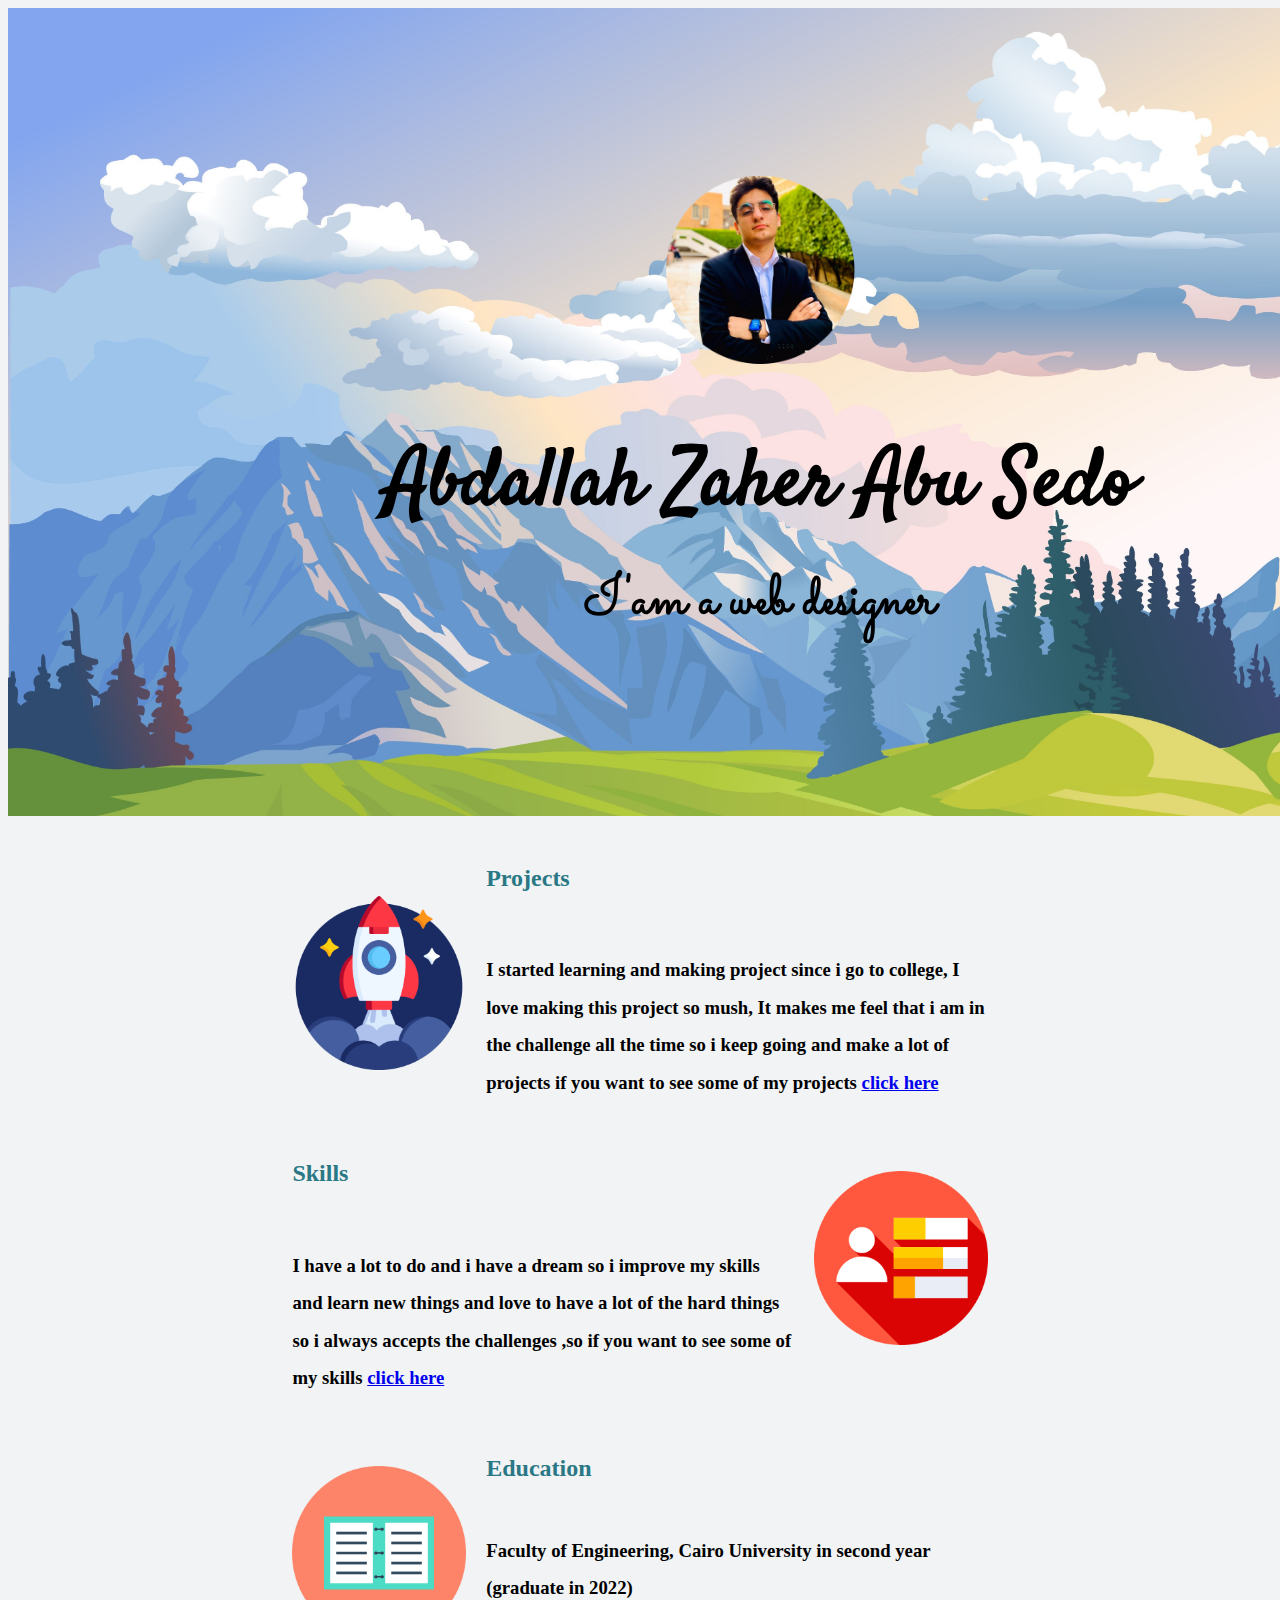
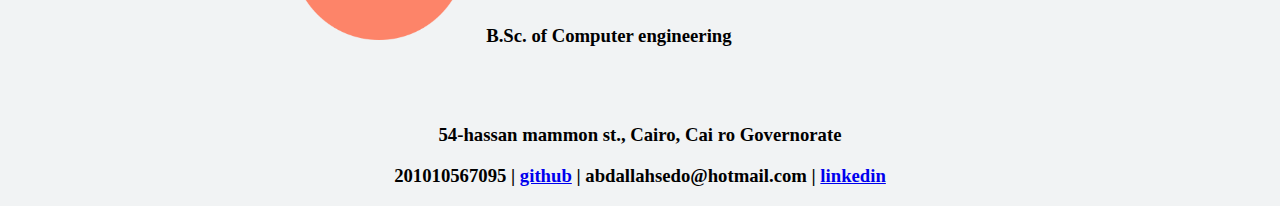
<file: index.html>
<!DOCTYPE html>
<html>
    <head>
        <meta charset="utf-8">
        <title>www.abusedo/cv.com</title>
        <link rel="stylesheet" href="css/st.css">
        <link href="https://fonts.googleapis.com/css?family=Sacramento|Satisfy&display=swap" rel="stylesheet">
    </head>
    <body>
    <center>
    
    
    <div class="first_contant">
        <img class="mounten" src="images/77.jpg" alt="mounten pic">
        <div class="text">
            <img  class="animate-top" src="images/profile.png" alt="profile_img">
            <h1 class="my_name">Abdallah Zaher Abu Sedo</h1>
            <h2 class="subtext">I'am a web designer </h2>
        </div>
    
    </div>
    
    
    <br><br><br>
    
    
    <div class="project_div">
    <img class="pojects_image" src="images/rocket.png" alt="rocket_img">
        <div class="projects_text">
            <h2>Projects</h2>
            <br style="margin-top: 0.5; display: block;" >
            <h3>I started learning and making project since i go to college, 
                I love making this project so mush, 
                It makes me feel that i am in the challenge all the time so i keep going and make a lot of projects 
                if you want to see some of my projects <a href="projects.html">click here</a></h3>
        </div>
    </div>
    
    <div class="skills_div">
        <img class="skills_image" src="images/worker.png" alt="worker_image">
        <h2>Skills</h2>
        <br>
        <h3>I have a lot to do and i have a dream 
            so i improve my skills and learn new things 
            and love to have a lot of the hard things so i always accepts the challenges
            ,so if you want to see some of my skills <a href="Skills.html">click here</a>
        </h3>
    </div>            
   
    <div class="education_div">
        <img class="education_image" src="images/open-book.png" alt="open-book">
        <h2>Education</h2>
        <br>
        <h3 style="line-height: 1;">Faculty of Engineering, Cairo University in second year</h3>
        <h3 style="line-height: 1;">(graduate in 2022)</h3>
        <h3 style="line-height: 2;">B.Sc. of Computer engineering</h3>
    </div>         
    
    <h3>54-hassan mammon st., Cairo, Cai    ro Governorate</h3>
    <h3>201010567095 | <a target="_blank" href="https://github.com/abdallahabusedo">github</a>  | abdallahsedo@hotmail.com | <a target="_blank" href="https://www.linkedin.com/in/abdallah-abu-sedo-63958a185/">linkedin</a></h3>
</center>   
<script>
    // Here set like set in c++ which used to remove duplicate values, it only contains unique elements
    let uniqueValue = new Set();
    uniqueValue.add(1);
    uniqueValue.add(2);
    uniqueValue.add(3);
    uniqueValue.add(1);
    console.log(`uniqueValue size = ${uniqueValue}`);
    console.log(`uniqueValue = ${uniqueValue.size}`);


    // we can initialize the set using an array..
    let setFromArray = new Set([1,2,3,1,4]);
    console.log(setFromArray.size);
    

</script>
</body>
</html>
</file>
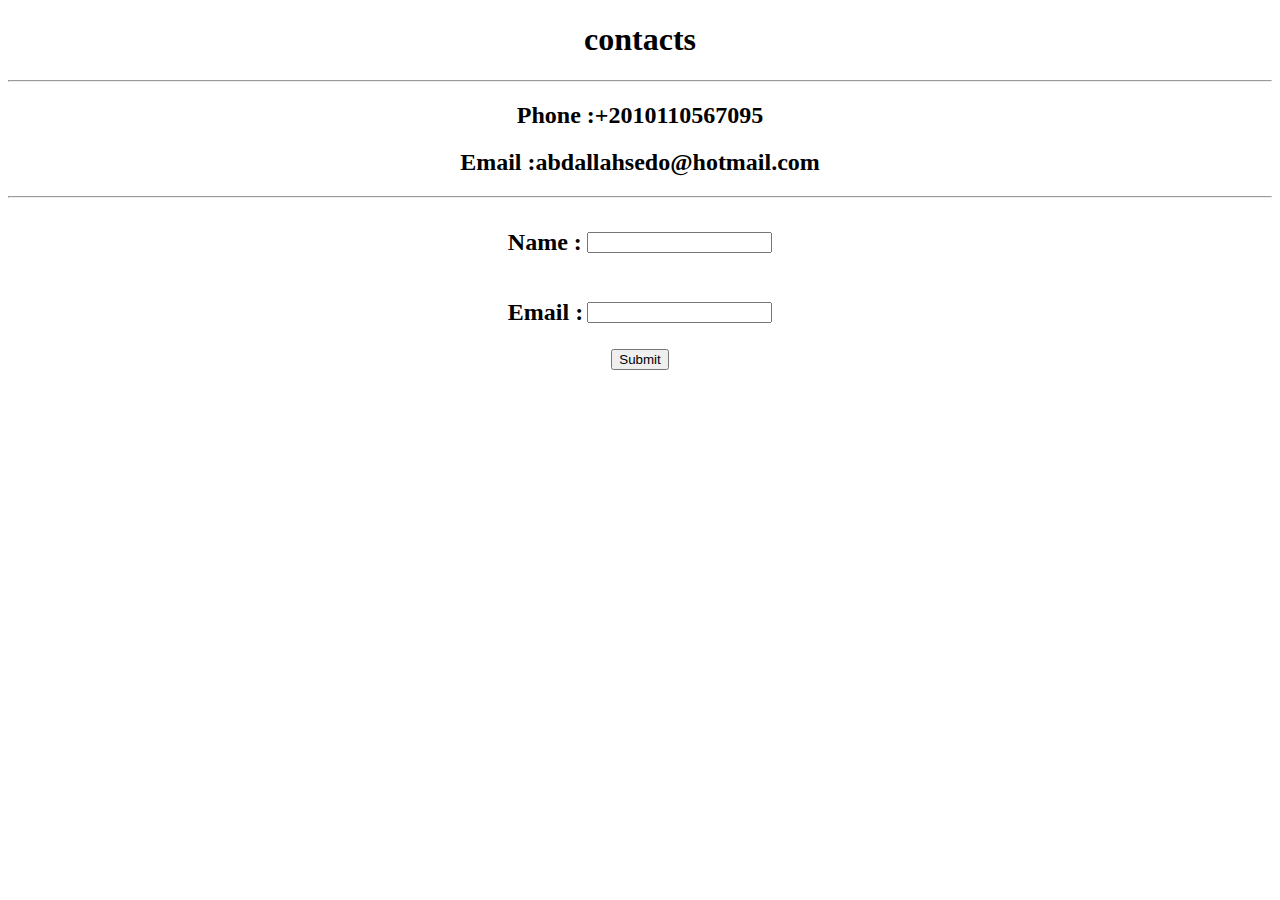
<file: contact.html>
<!DOCTYPE html>
<html>
    <head>
        <meta charset="utf-8">
        <title>www.abusedo/cv/contacts.com</title>
    </head>
    <body>
    <center>
        <h1>contacts</h1>
        <hr>
        <h2>Phone :+2010110567095</h2>
        <h2>Email :abdallahsedo@hotmail.com</h2>
        <hr>
        <form action="mailto:abdallahsedo@hotmail.com">
            <table>
                <tr>
                    <td><label><h2>Name :</h2></label>
                    <td><input type="text"></td>
                </tr>
                <tr>
                    <td><label><h2>Email :</h2></label></td>
                    <td><input type="email"></td>
                </tr>
               
            </table>
            <input type="submit">
            
        </form>
    </center>

    </body>
</html>
</file>
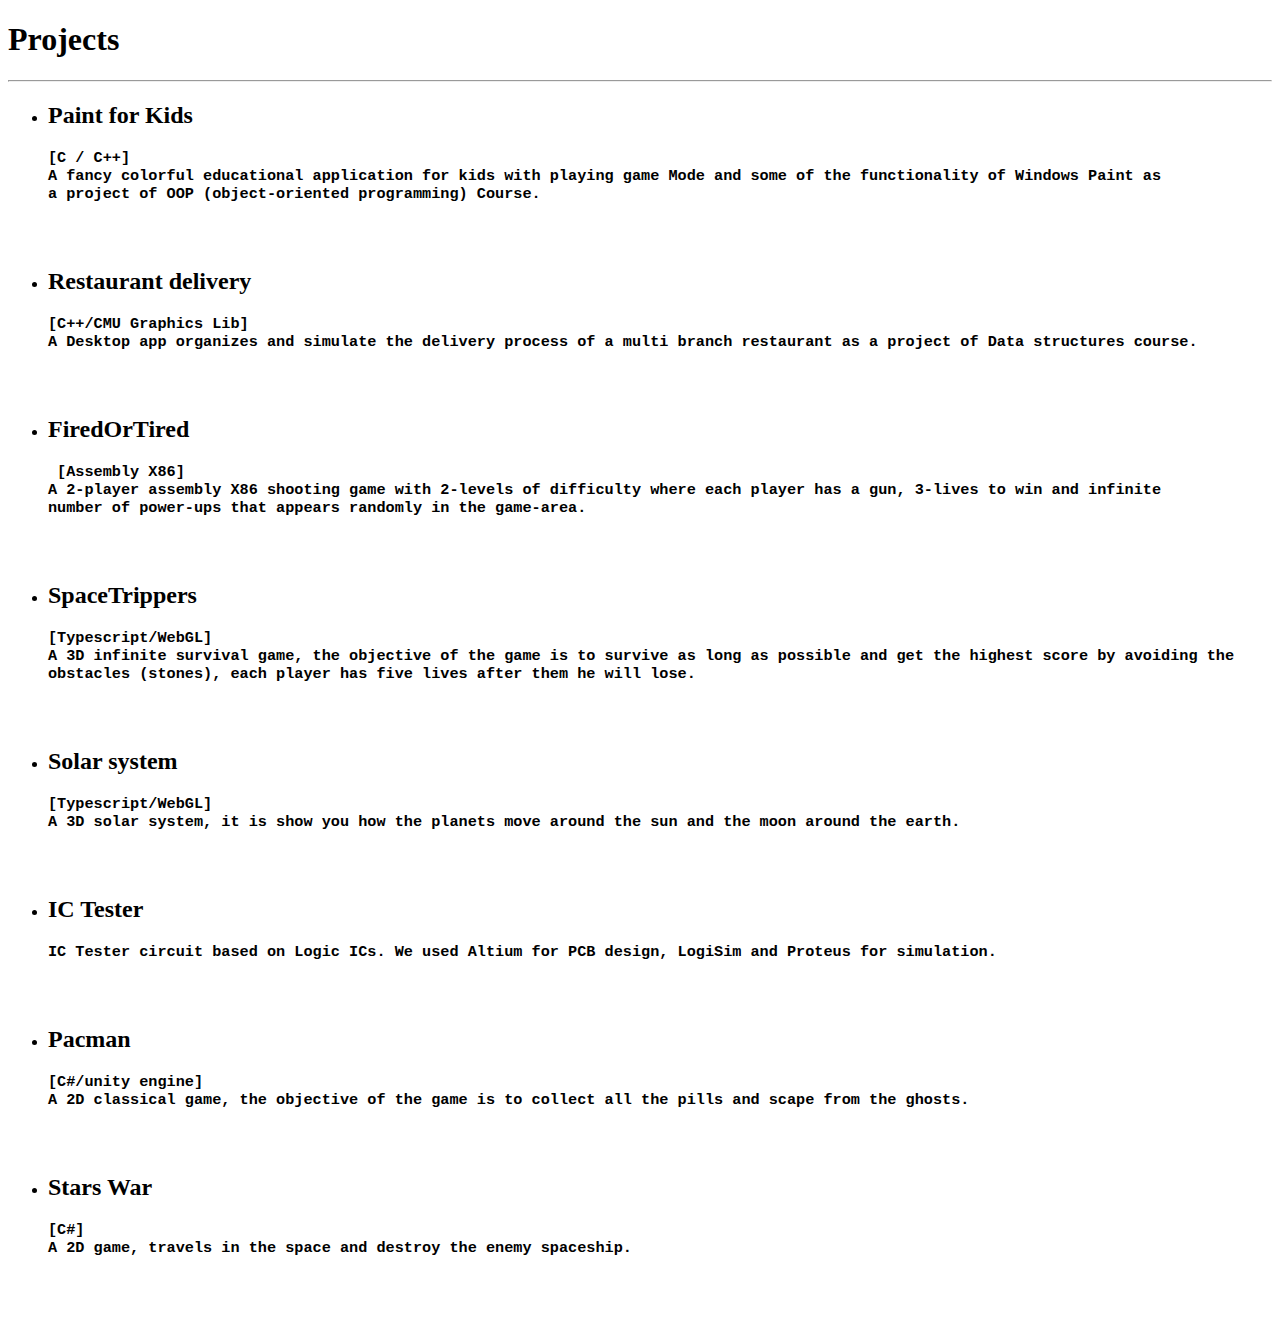
<file: projects.html>
<!DOCTYPE html>
<html>
    <head>
        <meta charset="utf-8">
        <title>www.abusedo/cv/Projects.com</title>
    </head>
    <body>
        <h1>Projects</h1>
        <hr>
    <ul>
        <li><h2>Paint for Kids</h2></li>
        <pre><h3>[C / C++]
A fancy colorful educational application for kids with playing game Mode and some of the functionality of Windows Paint as 
a project of OOP (object-oriented programming) Course.</h3>
            </pre>
        <li><h2>Restaurant delivery</h2></li>
        <pre><h3>[C++/CMU Graphics Lib]
A Desktop app organizes and simulate the delivery process of a multi branch restaurant as a project of Data structures course.</h3>
            </pre>
        <li><h2>FiredOrTired</h2></li>
        <pre><h3> [Assembly X86]
A 2-player assembly X86 shooting game with 2-levels of difficulty where each player has a gun, 3-lives to win and infinite 
number of power-ups that appears randomly in the game-area.</h3>
            </pre>
        <li><h2>SpaceTrippers</h2></li>
            <pre><h3>[Typescript/WebGL]
A 3D infinite survival game, the objective of the game is to survive as long as possible and get the highest score by avoiding the
obstacles (stones), each player has five lives after them he will lose.</h3>
                </pre>
        <li><h2>Solar system </h2></li>
            <pre><h3>[Typescript/WebGL]
A 3D solar system, it is show you how the planets move around the sun and the moon around the earth.</h3>
                </pre>
        <li><h2>IC Tester</h2></li>
            <pre><h3>IC Tester circuit based on Logic ICs. We used Altium for PCB design, LogiSim and Proteus for simulation.</h3>
                </pre>
        <li><h2>Pacman</h2></li>
            <pre><h3>[C#/unity engine]
A 2D classical game, the objective of the game is to collect all the pills and scape from the ghosts.</h3>
                </pre>
        <li><h2>Stars War</h2></li>
            <pre><h3>[C#]
A 2D game, travels in the space and destroy the enemy spaceship.</h3>
                </pre>
    </ul>
    </body>
</html>
</file>
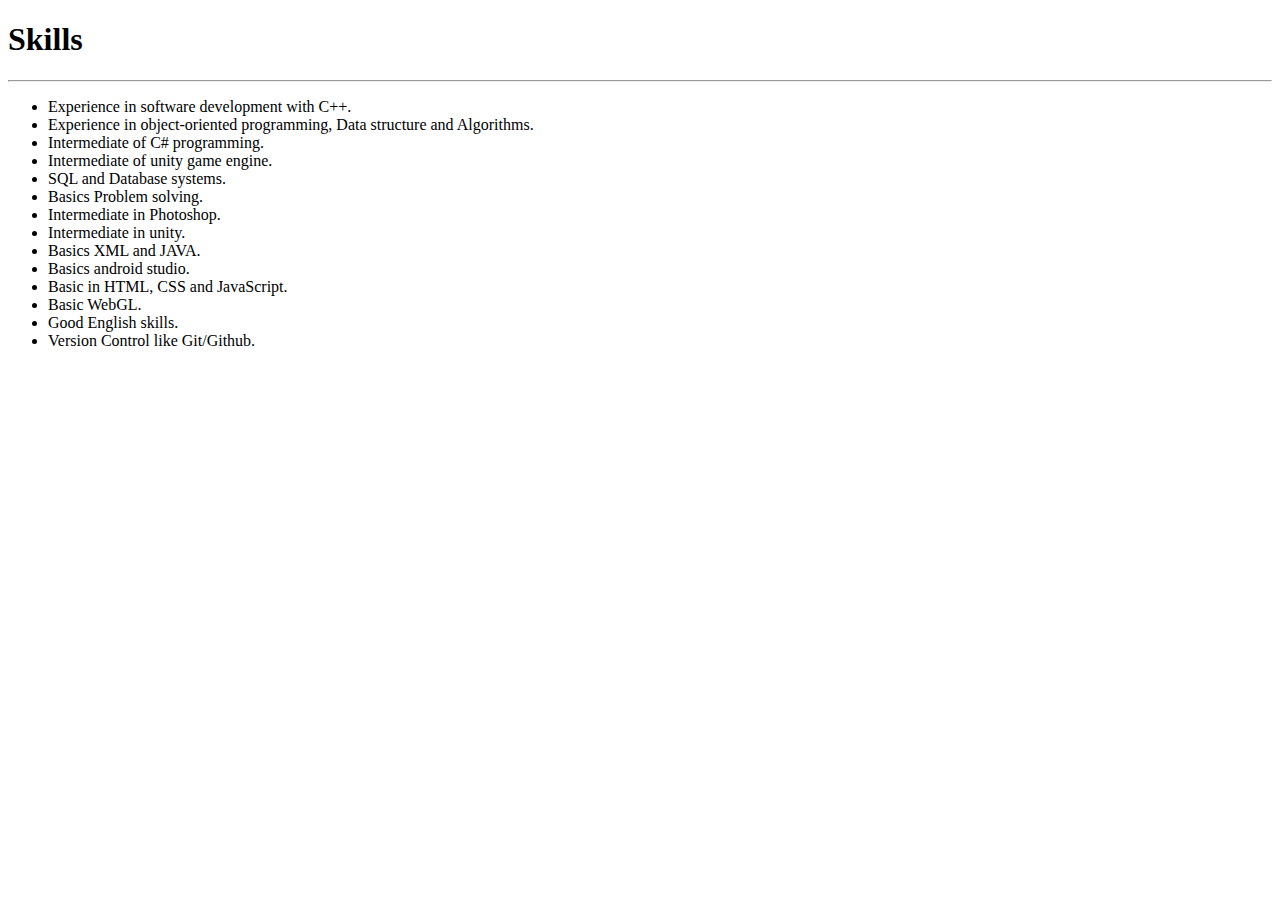
<file: Skills.html>
<!DOCTYPE html>
<html>
    <head>
        <meta charset="utf-8">
        <title>www.abusedo/cv/Skills.com</title>
    </head>
    <body>
        <h1>Skills</h1>
        <hr>
        <ul>
            <li>Experience in software development with C++.</li>
            <li>Experience in object-oriented programming, Data structure and Algorithms.</li>
            <li>Intermediate of C# programming.</li>
            <li>Intermediate of unity game engine.</li>
            <li>SQL and Database systems.</li>
            <li>Basics Problem solving.</li>
            <li>Intermediate in Photoshop.</li>
            <li>Intermediate in unity.</li>
            <li>Basics XML and JAVA.</li>
            <li>Basics android studio.</li>
            <li>Basic in HTML, CSS and JavaScript.</li>
            <li>Basic WebGL.</li>
            <li>Good English skills.</li>
            <li>Version Control like Git/Github.</li>
        </ul>
    </body>
</html>
</file>
<file: css/st.css>
.animate-top
{
    animation:animatetop 2s;
    position: relative;
    width: auto;
    height: 200px; 
}

@keyframes animatetop
{   from
    {
        top:-100px;
        opacity:0
    }
    to
    {
        top:0;
        opacity:1
    }
}



body{
    background-color: #f1f3f4;
    background-size: 100%;
    background-attachment: fixed;
}

h1{
    font-family: 'Satisfy', cursive;
    
}

.projects {
    border-radius: 30%;
    border-style: solid;
    background-size: auto;
}

.subtext{
    font-family: 'Sacramento', cursive;
}

img{

    position: relative;
    display: inline-block;
}
.first_contant{
    position: relative;
    display: inline-block;
}

.first_contant .text{
    margin: auto;
    left: 0;
    right: 0;
    top: 20%;   
}
.my_name{
    font-size: 500%;
}
.subtext{
    font-size: 350%;
    color: black ;
}

.mounten{
    width: 94rem;
    position: relative;
    left: 0;
    top: 0;
    margin: 0;
    padding: 0;
    z-index: -100;
}


.pojects_image{
    width: 25%;
    float: left;
    margin-right: 20px;
    margin-top: 20px;
}

.project_div
{
    width: 55%;
    margin: auto;
    text-align: left;
    line-height: 2;
    margin-bottom: 70px;
    margin-right: 0;
    margin-left: 0;
}
h2{
    color: #2a7886;
    line-height: 0.2;
}
h3{
    color: black;
}

.skills_div{
    width: 55%;
    margin: auto;
    text-align: left;
    line-height: 2;
    margin-bottom: 70px;
    margin-right: 0;
    margin-left: 0;

}
.skills_image{
    width: 25%;
    float: right;
    margin-left: 20px;
}

.education_div{
    width: 55%;
    margin: auto;
    text-align: left;
    line-height: 2;
    margin-top: 20px;
    margin-bottom: 70px;
    margin-right: 0;
    margin-left: 0;

}

.education_image{
    width: 25%;
    float: left;
    margin-right: 20px;
    
}

.text{
        position: absolute;
    top: 0;
    margin-top: 0;
    
}
</file>
